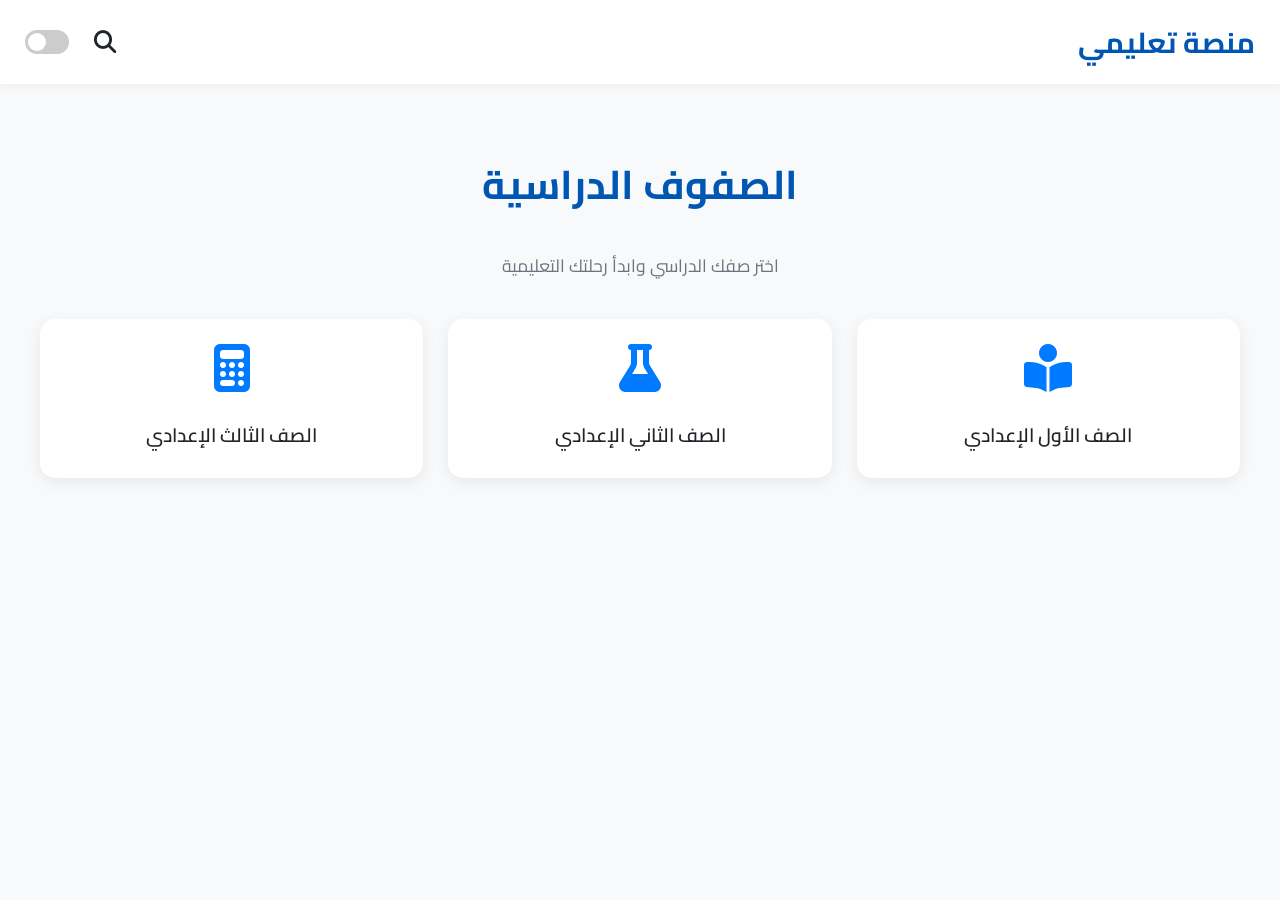
<file: project4.html>
<!DOCTYPE html>
<html lang="ar" dir="rtl">
<head>
    <meta charset="UTF-8">
    <meta name="viewport" content="width=device-width, initial-scale=1.0">
    <title>منصة تعليمي - الرئيسية</title>
    
    <link rel="preconnect" href="https://fonts.googleapis.com">
    <link rel="preconnect" href="https://fonts.gstatic.com" crossorigin>
    <link href="https://fonts.googleapis.com/css2?family=Cairo:wght@400;600;700&display=swap" rel="stylesheet">
    
    <link rel="stylesheet" href="https://cdnjs.cloudflare.com/ajax/libs/font-awesome/6.5.2/css/all.min.css">
    
    <style>
        /* --- CSS Variables for Theming --- */
        :root {
            --primary-font: 'Cairo', sans-serif;
            --bg-color: #f8f9fa; --card-bg: #ffffff; --text-color: #212529; --heading-color: #0056b3;
            --sub-heading-color: #007bff; --navbar-bg: #ffffff; --shadow: 0 4px 15px rgba(0, 0, 0, 0.07);
            --border-color: #e9ecef; --border-radius: 15px; --video-card-hover-bg: rgba(0, 0, 0, 0.05);
        }
        body.dark-mode {
            --bg-color: #121212; --card-bg: #1e1e1e; --text-color: #e0e0e0; --heading-color: #64b5f6;
            --sub-heading-color: #82c3f8; --navbar-bg: #1e1e1e; --shadow: 0 4px 15px rgba(0, 0, 0, 0.2);
            --border-color: #333; --video-card-hover-bg: rgba(255, 255, 255, 0.08);
        }

        /* --- General Styles --- */
        body {
            font-family: var(--primary-font); background-color: var(--bg-color); color: var(--text-color);
            margin: 0; padding-top: 80px; transition: background-color 0.3s, color 0.3s;
        }
        main { max-width: 1200px; margin: 0 auto; padding: 20px; }
        a { text-decoration: none; color: inherit; }

        /* --- Navbar --- */
        .navbar {
            background-color: var(--navbar-bg); box-shadow: 0 2px 10px rgba(0,0,0,0.05); padding: 15px 25px;
            display: flex; justify-content: space-between; align-items: center;
            position: fixed; top: 0; right: 0; left: 0; z-index: 1000; transition: background-color 0.3s;
        }
        .navbar-brand { font-size: 1.8rem; font-weight: 700; color: var(--heading-color); }
        .nav-controls { display: flex; align-items: center; gap: 25px; }
        #search-icon { font-size: 1.4rem; cursor: pointer; color: var(--text-color); transition: color 0.2s; }
        #search-icon:hover { color: var(--heading-color); }

        /* --- Page Header --- */
        header { text-align: center; padding: 20px 0; }
        header h1 { color: var(--heading-color); font-size: 2.5rem; }
        header p { color: #6c757d; font-size: 1.1rem; }
        .page-header { color: var(--heading-color); font-size: 2rem; text-align: center; margin-bottom: 30px; }
        
        /* --- Views Container --- */
        .view { display: none; }
        .view.active { display: block; }

        /* --- Generic Controls --- */
        .back-button {
            display: inline-flex; align-items: center; gap: 10px; font-size: 1.1rem; font-weight: 600;
            padding: 10px 20px; margin-bottom: 30px; border-radius: 10px; background-color: var(--card-bg);
            box-shadow: var(--shadow); cursor: pointer; transition: background-color 0.2s;
        }
        .back-button:hover { background-color: var(--border-color); }
        .no-content { text-align: center; font-size: 1.2rem; color: #888; padding: 50px; background-color: var(--card-bg); border-radius: var(--border-radius); }

        /* --- Grades & Subjects Views --- */
        .grades-grid { display: grid; grid-template-columns: repeat(auto-fit, minmax(280px, 1fr)); gap: 25px; }
        .grade-card {
            background-color: var(--card-bg); border-radius: var(--border-radius); padding: 25px; box-shadow: var(--shadow);
            display: flex; flex-direction: column; align-items: center; justify-content: center; gap: 15px;
            text-align: center; transition: transform 0.2s ease, box-shadow 0.2s ease; cursor: pointer;
        }
        .grade-card:hover { transform: translateY(-7px); box-shadow: 0 8px 25px rgba(0, 0, 0, 0.12); }
        .grade-card i { font-size: 3rem; color: var(--sub-heading-color); margin-bottom: 10px; }
        .grade-card span { font-size: 1.2rem; font-weight: 600; }
        .subjects-container { display: grid; grid-template-columns: repeat(auto-fit, minmax(250px, 1fr)); gap: 20px; }
        .subject-card {
            background-color: var(--card-bg); padding: 20px; border-radius: var(--border-radius); text-align: center;
            font-size: 1.1rem; font-weight: 600; box-shadow: var(--shadow); transition: transform 0.2s ease; cursor: pointer;
        }
        .subject-card:hover { transform: translateY(-5px); }

        /* --- Video List Styles (for Lessons & Search) --- */
        .video-list { max-width: 800px; margin: auto; display: flex; flex-direction: column; gap: 12px; }
        .video-card {
            display: flex; align-items: center; background: transparent; cursor: pointer;
            padding: 6px; border-radius: 8px; transition: background 0.2s; border: 1px solid var(--border-color);
        }
        .video-card:hover { background: var(--video-card-hover-bg); }
        .video-card .thumb { width: 120px; height: 68px; object-fit: cover; border-radius: 6px; flex-shrink: 0; margin-left: 12px; }
        .video-card .title { margin-right: 12px; font-size: 14px; line-height: 1.4; flex-grow: 1; color: var(--text-color); }

        /* --- Fullscreen Player --- */
        #fullscreenPlayer {
            position: fixed; top: 0; right: 0; bottom: 0; left: 0; background: #000;
            display: none; flex-direction: column; justify-content: flex-start; align-items: center;
            z-index: 9999; padding-top: 20px;
        }
        #fullscreenPlayer iframe { width: 100%; height: 80vh; border: none; }
        #fullscreenPlayer .player-back-button {
            background: #fff; color: #333; border: none; padding: 10px 20px; font-size: 16px; border-radius: 30px;
            margin-bottom: 15px; display: flex; align-items: center; gap: 8px; cursor: pointer;
            box-shadow: 0 2px 6px rgba(0, 0, 0, 0.2); transition: background 0.3s;
        }
        #fullscreenPlayer .player-back-button:hover { background: #f0f0f0; }
        #fullscreenPlayer .player-back-button i { font-size: 18px; color: #333; }
        
        /* --- Search View Styles --- */
        #youtubeSearchForm {
            max-width: 700px; margin: 0 auto 40px auto; display: flex;
            box-shadow: var(--shadow); border-radius: 50px; overflow: hidden;
        }
        #youtubeSearchForm input {
            flex-grow: 1; border: none; padding: 15px 25px; font-size: 1rem;
            background-color: var(--card-bg); color: var(--text-color); font-family: var(--primary-font);
        }
        #youtubeSearchForm input:focus { outline: none; }
        #youtubeSearchForm button {
            border: none; background-color: var(--sub-heading-color); color: white; padding: 0 25px;
            cursor: pointer; font-size: 1.2rem; transition: background-color 0.2s;
        }
        #youtubeSearchForm button:hover { background-color: var(--heading-color); }
        #searchResults.video-list { margin-top: 20px; }

        /* --- Theme Toggle Switch --- */
        .theme-switch { display: inline-block; height: 24px; position: relative; width: 44px; }
        .theme-switch input { display:none; }
        .slider { background-color: #ccc; bottom: 0; cursor: pointer; left: 0; position: absolute; right: 0; top: 0; transition: .4s; border-radius: 34px; }
        .slider:before { background-color: #fff; bottom: 3px; content: ""; height: 18px; left: 3px; position: absolute; transition: .4s; width: 18px; border-radius: 50%; }
        input:checked + .slider { background-color: var(--heading-color); }
        input:checked + .slider:before { transform: translateX(20px); }
    </style>
</head>
<body>

    <nav class="navbar">
        <div class="navbar-brand">منصة تعليمي</div>
        <div class="nav-controls">
            <i class="fas fa-search" id="search-icon" title="بحث في يوتيوب"></i>
            <label class="theme-switch" for="theme-toggle">
                <input type="checkbox" id="theme-toggle" />
                <div class="slider round"></div>
            </label>
        </div>
    </nav>
    
    <main>
        <!-- View 1: Grades Page -->
        <div id="grades-view" class="view active">
            <header>
                <h1>الصفوف الدراسية</h1>
                <p>اختر صفك الدراسي وابدأ رحلتك التعليمية</p>
            </header>
            <section class="grades-grid">
                <div class="grade-card" data-grade="prep1"><i class="fas fa-book-open-reader"></i><span>الصف الأول الإعدادي</span></div>
                <div class="grade-card" data-grade="prep2"><i class="fas fa-flask"></i><span>الصف الثاني الإعدادي</span></div>
                <div class="grade-card" data-grade="prep3"><i class="fas fa-calculator"></i><span>الصف الثالث الإعدادي</span></div>
            </section>
        </div>

        <!-- View 2: Subjects Page -->
        <div id="subjects-view" class="view">
            <div class="back-button" data-target="grades-view"><i class="fas fa-arrow-right"></i><span>الرجوع للصفوف</span></div>
            <h2 id="subjects-header" class="page-header"></h2>
            <div id="subjects-content"></div>
        </div>
        
        <!-- View 3: Lessons Page -->
        <div id="lessons-view" class="view">
             <div class="back-button" data-target="subjects-view"><i class="fas fa-arrow-right"></i><span>الرجوع للمواد</span></div>
            <h2 id="lessons-header" class="page-header"></h2>
            <div id="videoList" class="video-list"></div>
        </div>
        
        <!-- View 4: Search Page (NEW) -->
        <div id="search-view" class="view">
            <div class="back-button" id="search-back-button"><i class="fas fa-arrow-right"></i><span>الرجوع</span></div>
            <h2 class="page-header">البحث في يوتيوب</h2>
            <form id="youtubeSearchForm">
                <input type="text" id="searchInput" placeholder="ابحث عن درس، مراجعة، أو شرح..." required>
                <button type="submit"><i class="fas fa-search"></i></button>
            </form>
            <div id="searchResults" class="video-list">
                <div class="no-content">ابحث عن أي محتوى تعليمي تريده من يوتيوب.</div>
            </div>
        </div>
    </main>

    <!-- Fullscreen player (remains the same) -->
    <div id="fullscreenPlayer">
        <button class="player-back-button" id="closePlayerBtn"><i class="fas fa-arrow-left"></i><span>رجوع</span></button>
        <iframe id="videoPlayer" allowfullscreen></iframe>
    </div>

    <script>
        // --- YouTube API Configuration ---
        const API_KEY = "AIzaSyA4gfRf5sGQZ-a7ficcTcgU47aJV30cSgc";
        
        // --- Global State ---
        let currentGradeKey = null;
        let lastActiveView = 'grades'; // To remember which view to return to from search

        // --- Site Data ---
        const siteData = {
            prep1: { name: 'الصف الأول الإعدادي', subjects: [ { name: 'اللغة العربية', type: 'playlist', id: 'PLN5tsGx_VvPjoTSfVkU9zQLGL_X5qLTqB' }, { name: 'اللغة الإنجليزية', type: 'playlist', id: 'PLJjjTqxEoQ0akzpLKlTsDByzBykkc5cUE' }, { name: 'الرياضيات', type: 'playlist', id: 'PLYGJU1U6eacOQvmfDT47NUu42GHotz1JJ' }, { name: 'العلوم', type: 'playlist', id: 'PLYGJU1U6eacMKUdiqH215q1OT1Qma884-' }, { name: 'الدراسات الاجتماعية', type: 'playlist', id: 'PLNZylwdJLcQk-im1WtMeGPnth1LpzcrmP' } ] },
            prep2: { name: 'الصف الثاني الإعدادي', subjects: [ { name: 'اللغة العربية', type: 'playlist', id: 'PLN5tsGx_VvPiIHeV3UgjjVA0wZDO4cU9P' }, { name: 'اللغة الإنجليزية', type: 'playlist', id: 'PLJjjTqxEoQ0a1QSdWcmYELJkpqKfT6gU1' }, { name: 'الرياضيات', type: 'playlist', id: 'PLYGJU1U6eacMRufD4t9SKyUjO9yzn3UDQ' }, { name: 'العلوم', type: 'playlist', id: 'PLYGJU1U6eacPYShmDIBxsLQvDgbJGKyyL' }, { name: 'الدراسات الاجتماعية', type: 'playlist', id: 'PLFrbkG7x0IDdmsTUP40InvFFUql7SZuuY' } ] },
            prep3: { 
                name: 'الصف الثالث الإعدادي', 
                subjects: [ 
                    { name: 'اللغة العربية', type: 'playlist', id: 'PLN5tsGx_VvPjScG9VaomNU_Z0p6lSnAuB' }, 
                    { name: 'اللغة الإنجليزية', type: 'playlist', id: 'PLJjjTqxEoQ0ZhuiJdsO0WgvfuAiblhvvk' }, 
                    { name: 'الرياضيات', type: 'playlist', id: 'PLYGJU1U6eacNi7cPCw6C-93UZ4bOpG60h' }, 
                    { name: 'العلوم', type: 'playlist', id: 'PLPmgcGdYFyCDZDah-y3WDAQIn6EG0g2vE' }, 
                    { name: 'الدراسات الاجتماعية', type: 'playlist', id: 'PLNZylwdJLcQlX5FHPGC8yYodHWqk4nvnA' } 
                ] 
            }
        };

        // --- DOM Elements ---
        const views = {
            grades: document.getElementById('grades-view'),
            subjects: document.getElementById('subjects-view'),
            lessons: document.getElementById('lessons-view'),
            search: document.getElementById('search-view') // New search view
        };
        const mainContent = document.querySelector('main');
        const navbar = document.querySelector('.navbar');
        const fullscreenPlayer = document.getElementById('fullscreenPlayer');
        const videoPlayer = document.getElementById('videoPlayer');

        // --- View Switching Function ---
        function switchView(viewId) {
            // Before switching away, find the current active view if it's not the search view
            const currentActive = document.querySelector('.view.active');
            if (currentActive && currentActive.id !== 'search-view') {
                lastActiveView = currentActive.id.replace('-view', '');
            }

            Object.values(views).forEach(v => v.classList.remove('active'));
            if (views[viewId]) {
                views[viewId].classList.add('active');
            }
        }

        // --- Content Generation (Grades, Subjects, Lessons) ---
        function showSubjects(gradeKey) { currentGradeKey = gradeKey; const data = siteData[gradeKey]; document.getElementById('subjects-header').textContent = data.name; const contentDiv = document.getElementById('subjects-content'); contentDiv.innerHTML = ''; if (data.subjects && data.subjects.length > 0) { const container = document.createElement('div'); container.className = 'subjects-container'; data.subjects.forEach(subject => { const subjectName = typeof subject === 'string' ? subject : subject.name; const card = document.createElement('div'); card.className = 'subject-card'; card.textContent = subjectName; card.onclick = () => handleSubjectClick(subject); container.appendChild(card); }); contentDiv.appendChild(container); } else { contentDiv.innerHTML = `<div class="no-content">سيتم إضافة المواد قريبًا.</div>`; } switchView('subjects'); }
        function handleSubjectClick(subjectData) { if (typeof subjectData === 'object' && subjectData.type === 'playlist') { showLessons(subjectData); } else { const subjectName = typeof subjectData === 'string' ? subjectData : subjectData.name; alert(`سيتم إضافة محتوى لمادة "${subjectName}" قريباً.`); } }
        function showLessons(subjectData) { document.getElementById('lessons-header').textContent = `دروس مادة ${subjectData.name}`; const videoListDiv = document.getElementById('videoList'); videoListDiv.innerHTML = '<div class="no-content">جاري تحميل الدروس...</div>'; fetchAndDisplayPlaylist(subjectData.id, videoListDiv); switchView('lessons'); }

        // --- Create Video Card Helper ---
        function createVideoCard(videoData) {
            const card = document.createElement('div');
            card.className = 'video-card';
            card.innerHTML = `
                <img class="thumb" src="${videoData.thumbnail}" alt="${videoData.title}">
                <div class="title">${videoData.title}</div>
            `;
            card.onclick = () => openPlayer(videoData.videoId);
            return card;
        }

        // --- YouTube API Functions ---
        function fetchAndDisplayPlaylist(playlistId, container) {
            fetch(`https://www.googleapis.com/youtube/v3/playlistItems?part=snippet&maxResults=50&playlistId=${playlistId}&key=${API_KEY}`)
            .then(res => res.json()).then(data => {
                container.innerHTML = '';
                if (data.items && data.items.length > 0) {
                    data.items.forEach(item => {
                        const snippet = item.snippet;
                        if (snippet.title.toLowerCase().includes("private") || snippet.title.toLowerCase().includes("deleted")) return;
                        const videoCard = createVideoCard({
                            thumbnail: snippet.thumbnails.medium.url,
                            title: snippet.title,
                            videoId: snippet.resourceId.videoId
                        });
                        container.appendChild(videoCard);
                    });
                } else { container.innerHTML = '<div class="no-content">لا توجد فيديوهات في هذه القائمة حاليًا.</div>'; }
            }).catch(error => { console.error("Error fetching YouTube playlist:", error); container.innerHTML = '<div class="no-content">حدث خطأ أثناء تحميل الدروس.</div>'; });
        }

        function handleSearchSubmit(event) {
            event.preventDefault();
            const query = document.getElementById('searchInput').value.trim();
            if (!query) return;
            const resultsContainer = document.getElementById('searchResults');
            resultsContainer.innerHTML = '<div class="no-content">جاري البحث...</div>';

            fetch(`https://www.googleapis.com/youtube/v3/search?part=snippet&type=video&maxResults=20&q=${encodeURIComponent(query)}&key=${API_KEY}`)
            .then(res => res.json()).then(data => {
                resultsContainer.innerHTML = '';
                if (data.items && data.items.length > 0) {
                    data.items.forEach(item => {
                        const videoCard = createVideoCard({
                            thumbnail: item.snippet.thumbnails.medium.url,
                            title: item.snippet.title,
                            videoId: item.id.videoId
                        });
                        resultsContainer.appendChild(videoCard);
                    });
                } else { resultsContainer.innerHTML = '<div class="no-content">لم يتم العثور على نتائج لبحثك.</div>'; }
            }).catch(error => { console.error("Error fetching search results:", error); resultsContainer.innerHTML = '<div class="no-content">حدث خطأ أثناء البحث.</div>'; });
        }

        // --- Player Functions ---
        function openPlayer(videoId) { videoPlayer.src = `https://www.youtube.com/embed/${videoId}?autoplay=1&rel=0`; fullscreenPlayer.style.display = 'flex'; mainContent.style.display = 'none'; navbar.style.display = 'none'; }
        function closePlayer() { videoPlayer.src = ''; fullscreenPlayer.style.display = 'none'; mainContent.style.display = 'block'; navbar.style.display = 'flex'; }

        // --- Initial Setup on DOMContentLoaded ---
        document.addEventListener('DOMContentLoaded', () => {
            // Theme Toggle Logic
            const themeToggle = document.getElementById('theme-toggle');
            const applyTheme = (theme) => { document.body.classList.toggle('dark-mode', theme === 'dark'); themeToggle.checked = (theme === 'dark'); };
            themeToggle.addEventListener('change', () => { const theme = themeToggle.checked ? 'dark' : 'light'; localStorage.setItem('theme', theme); applyTheme(theme); });
            applyTheme(localStorage.getItem('theme') || 'light');

            // --- Navigation Event Listeners ---
            document.querySelectorAll('.grade-card').forEach(card => card.addEventListener('click', () => showSubjects(card.getAttribute('data-grade'))));
            document.querySelectorAll('.back-button[data-target]').forEach(button => {
                button.addEventListener('click', () => {
                    const targetView = button.getAttribute('data-target').replace('-view', '');
                    if(targetView === 'subjects' && currentGradeKey) { showSubjects(currentGradeKey); } 
                    else { switchView(targetView); }
                });
            });
            
            // --- Search Listeners (NEW) ---
            document.getElementById('search-icon').addEventListener('click', () => switchView('search'));
            document.getElementById('youtubeSearchForm').addEventListener('submit', handleSearchSubmit);
            document.getElementById('search-back-button').addEventListener('click', () => switchView(lastActiveView));

            // Player close button
            document.getElementById('closePlayerBtn').addEventListener('click', closePlayer);
        });
    </script>
</body>
</html>
</file>
